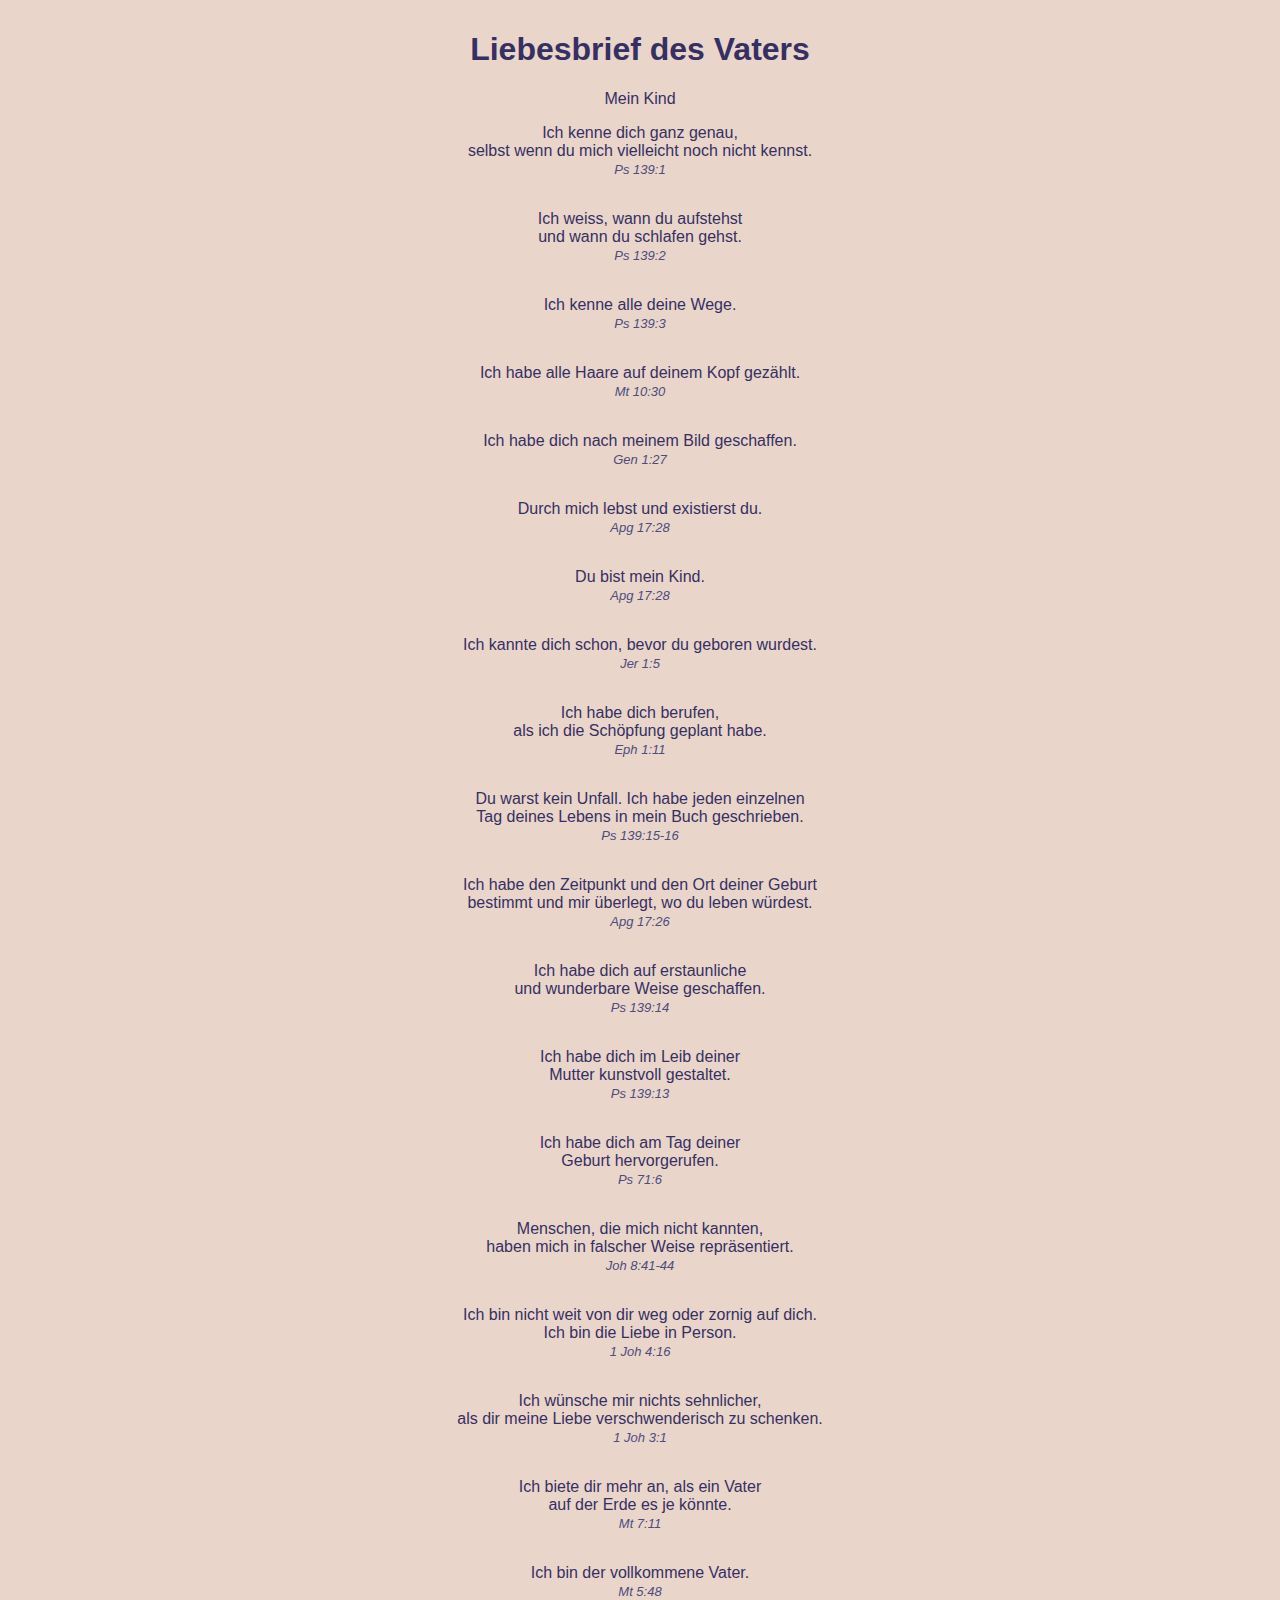
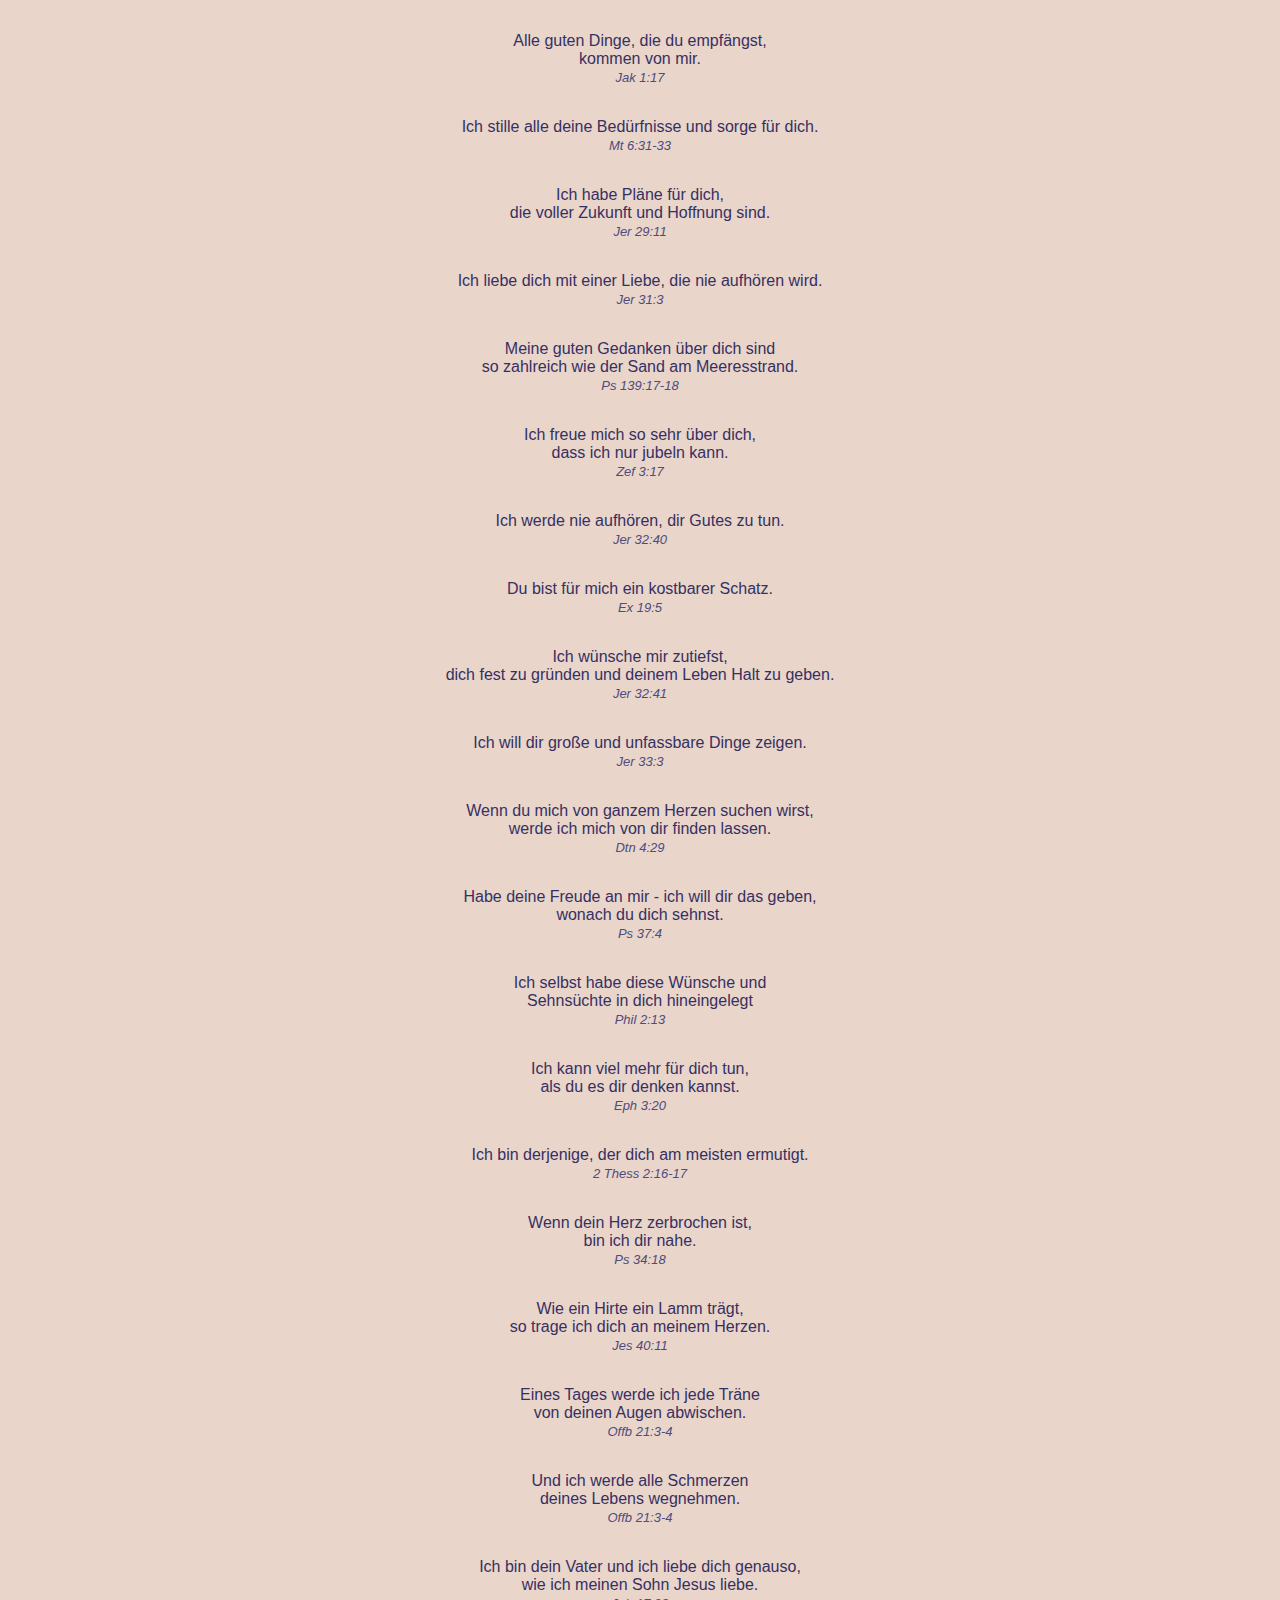
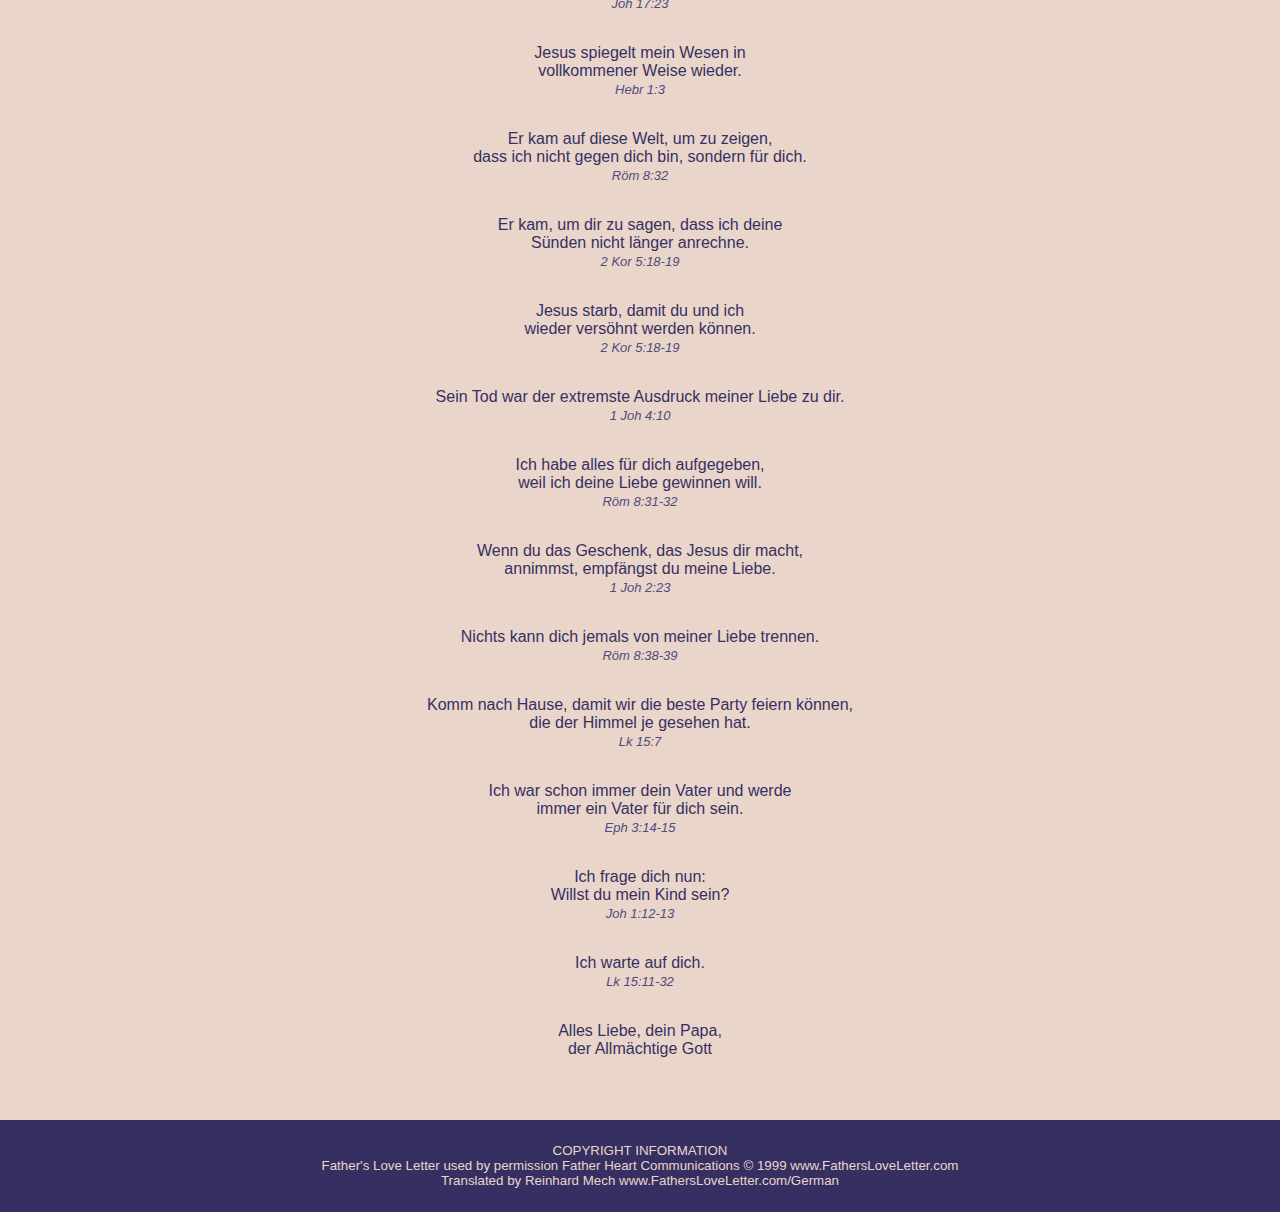
<file: index.html>
<!DOCTYPE html>
<html lang="en" dir="ltr">

<head>
  <meta charset="utf-8" name="viewport" content="width=device-width, initial-scale=1">
  <meta name="description" content="Liebesbrief des Vaters in Deutsch, incl. Biblestellen." />
  <title>Liebesbrief des Vaters</title>
  <link rel="stylesheet" href="css/styles.css">
</head>

<body>

  <div class="content">
    <h1>Liebesbrief des Vaters</h1>

    <p>Mein Kind</p>

    <p>Ich kenne dich ganz genau,<br>selbst wenn du mich vielleicht noch nicht kennst.<br>
      <a class="rtBibleRef" href="https://biblia.com/bible/lu1912/psalm/139/1?culture=de" data-reference="Ps 139,1" data-purpose="bible-reference" target="_blank" rel="noopener"><cite>Ps 139:1</cite></a>
    </p>
    <hr>
    <p>Ich weiss, wann du aufstehst<br>und wann du schlafen gehst.<br>
      <a class="rtBibleRef" href="https://biblia.com/bible/lu1912/psalm/139/2?culture=de" data-reference="Ps 139,2" data-purpose="bible-reference" target="_blank" rel="noopener"><cite>Ps 139:2</cite></a>
    </p>
    <hr>
    <p>Ich kenne alle deine Wege.<br>
      <a class="rtBibleRef" href="https://biblia.com/bible/lu1912/psalm/139/3?culture=de" data-reference="Ps 139,3" data-purpose="bible-reference" target="_blank" rel="noopener"><cite>Ps 139:3</cite></a>
    </p>
    <hr>
    <p>Ich habe alle Haare auf deinem Kopf gezählt.<br>
      <a class="rtBibleRef" href="https://biblia.com/bible/lu1912/matth%c3%a4us/10/30?culture=de" data-reference="Mt 10,30" data-purpose="bible-reference" target="_blank" rel="noopener"><cite>Mt 10:30</cite></a>
    </p>
    <hr>
    <p>Ich habe dich nach meinem Bild geschaffen.<br>
      <a class="rtBibleRef" href="https://biblia.com/bible/lu1912/genesis/1/27?culture=de" data-reference="Gen 1,27" data-purpose="bible-reference" target="_blank" rel="noopener"><cite>Gen 1:27</cite></a>
    </p>
    <hr>
    <p>Durch mich lebst und existierst du.<br>
      <a class="rtBibleRef" href="https://biblia.com/bible/lu1912/apostelgeschichte/17/28?culture=de" data-reference="Apg 17,28" data-purpose="bible-reference" target="_blank" rel="noopener"><cite>Apg 17:28</cite></a>
    </p>
    <hr>
    <p>Du bist mein Kind.<br>
      <a href="https://www.bibleserver.com/HFA/Apostelgeschichte17%2C28" onclick="return FIX.track(this);" rel="noopener" target="_blank"><cite>Apg 17:28</cite></a>
    </p>
    <hr>
    <p>Ich kannte dich schon, bevor du geboren wurdest.<br>
      <a class="rtBibleRef" href="https://biblia.com/bible/lu1912/jeremia/1/5?culture=de" data-reference="Jer 1,5" data-purpose="bible-reference" target="_blank" rel="noopener"><cite>Jer 1:5</cite></a>
    </p>
    <hr>
    <p>Ich habe dich berufen,<br>als ich die Schöpfung geplant habe.<br>
      <a class="rtBibleRef" href="https://biblia.com/bible/lu1912/epheser/1/11?culture=de" data-reference="Epheser 1,11" data-purpose="bible-reference" target="_blank" rel="noopener"><cite>Eph 1:11</cite></a>
    </p>
    <hr>
    <p>Du warst kein Unfall. Ich habe jeden einzelnen<br>Tag deines Lebens in mein Buch geschrieben.<br>
      <a class="rtBibleRef" href="https://biblia.com/bible/lu1912/psalm/139/15-16?culture=de" data-reference="Ps 139,15-16" data-purpose="bible-reference" target="_blank" rel="noopener"><cite>Ps 139:15-16</cite></a>
    </p>
    <hr>
    <p>Ich habe den Zeitpunkt und den Ort deiner Geburt<br>bestimmt und mir überlegt, wo du leben würdest.<br>
      <a class="rtBibleRef" href="https://biblia.com/bible/lu1912/apostelgeschichte/17/26?culture=de" data-reference="Apg 17,26" data-purpose="bible-reference" target="_blank" rel="noopener"><cite>Apg 17:26</cite></a>
    </p>
    <hr>
    <p>Ich habe dich auf erstaunliche<br>und wunderbare Weise geschaffen.<br>
      <a class="rtBibleRef" href="https://biblia.com/bible/lu1912/psalm/139/14?culture=de" data-reference="Ps 139,14" data-purpose="bible-reference" target="_blank" rel="noopener"><cite>Ps 139:14</cite></a>
    </p>
    <hr>
    <p>Ich habe dich im Leib deiner<br>Mutter kunstvoll gestaltet.<br>
      <a class="rtBibleRef" href="https://biblia.com/bible/lu1912/psalm/139/13?culture=de" data-reference="Ps 139,13" data-purpose="bible-reference" target="_blank" rel="noopener"><cite>Ps 139:13</cite></a>
    </p>
    <hr>
    <p>Ich habe dich am Tag deiner<br>Geburt hervorgerufen.<br>
      <a class="rtBibleRef" href="https://biblia.com/bible/lu1912/psalm/71/6?culture=de" data-reference="Ps 71,6" data-purpose="bible-reference" target="_blank" rel="noopener"><cite>Ps 71:6</cite></a>
    </p>
    <hr>
    <p>Menschen, die mich nicht kannten,<br>haben mich in falscher Weise repräsentiert.<br>
      <a class="rtBibleRef" href="https://biblia.com/bible/lu1912/Johannes/8/41-44?culture=de" data-reference="Joh 8,41-44" data-purpose="bible-reference" target="_blank" rel="noopener"><cite>Joh 8:41-44</cite></a>
    </p>
    <hr>
    <p>Ich bin nicht weit von dir weg oder zornig auf dich.<br>Ich bin die Liebe in Person.<br>
      <a class="rtBibleRef" href="https://biblia.com/bible/lu1912/1-johannes/4/16?culture=de" data-reference="1 Joh 4,16" data-purpose="bible-reference" target="_blank" rel="noopener"><cite>1 Joh 4:16</cite></a>
    </p>
    <hr>
    <p>Ich wünsche mir nichts sehnlicher,<br>als dir meine Liebe verschwenderisch zu schenken.<br>
      <a class="rtBibleRef" href="https://biblia.com/bible/lu1912/1-johannes/3/1?culture=de" data-reference="1 Joh 3,1" data-purpose="bible-reference" target="_blank" rel="noopener"><cite>1 Joh 3:1</cite></a>
    </p>
    <hr>
    <p>Ich biete dir mehr an, als ein Vater<br>auf der Erde es je könnte.<br>
      <a class="rtBibleRef" href="https://biblia.com/bible/lu1912/matth%c3%a4us/7/11?culture=de" data-reference="Mt 7,11" data-purpose="bible-reference" target="_blank" rel="noopener"><cite>Mt 7:11</cite></a>
    </p>
    <hr>
    <p>Ich bin der vollkommene Vater.<br>
      <a class="rtBibleRef" href="https://biblia.com/bible/lu1912/matth%c3%a4us/5/48?culture=de" data-reference="Mt 5,48" data-purpose="bible-reference" target="_blank" rel="noopener"><cite>Mt 5:48</cite></a>
    </p>
    <hr>
    <p>Alle guten Dinge, die du empfängst,<br>kommen von mir.<br>
      <a class="rtBibleRef" href="https://biblia.com/bible/lu1912/jakobus/1/17?culture=de" data-reference="Jak 1,17" data-purpose="bible-reference" target="_blank" rel="noopener"><cite>Jak 1:17</cite></a>
    </p>
    <hr>
    <p>Ich stille alle deine Bedürfnisse und sorge für dich.<br>
      <a class="rtBibleRef" href="https://biblia.com/bible/lu1912/matth%c3%a4us/6/31-33?culture=de" data-reference="Mt 6,31-33" data-purpose="bible-reference" target="_blank" rel="noopener"><cite>Mt 6:31-33</cite></a>
    </p>
    <hr>
    <p>Ich habe Pläne für dich,<br>die voller Zukunft und Hoffnung sind.<br>
      <a class="rtBibleRef" href="https://biblia.com/bible/lu1912/jeremia/29/11?culture=de" data-reference="Jer 29,11" data-purpose="bible-reference" target="_blank" rel="noopener"><cite>Jer 29:11</cite></a>
    </p>
    <hr>
    <p>Ich liebe dich mit einer Liebe, die nie aufhören wird.<br>
      <a class="rtBibleRef" href="https://biblia.com/bible/lu1912/jeremia/31/3?culture=de" data-reference="Jer 31,3" data-purpose="bible-reference" target="_blank" rel="noopener"><cite>Jer 31:3</cite></a>
    </p>
    <hr>
    <p>Meine guten Gedanken über dich sind<br>so zahlreich wie der Sand am Meeresstrand.<br>
      <a class="rtBibleRef" href="https://biblia.com/bible/lu1912/psalm/139/17-18?culture=de" data-reference="Ps 139,17-18" data-purpose="bible-reference" target="_blank" rel="noopener"><cite>Ps 139:17-18</cite></a>
    </p>
    <hr>
    <p>Ich freue mich so sehr über dich,<br>dass ich nur jubeln kann.<br>
      <a class="rtBibleRef" href="https://biblia.com/bible/lu1912/zefanja/3/17?culture=de" data-reference="Zef 3,17" data-purpose="bible-reference" target="_blank" rel="noopener"><cite>Zef 3:17</cite></a>
    </p>
    <hr>
    <p>Ich werde nie aufhören, dir Gutes zu tun.<br>
      <a class="rtBibleRef" href="https://biblia.com/bible/lu1912/jeremia/32/40?culture=de" data-reference="Jer 32,40" data-purpose="bible-reference" target="_blank" rel="noopener"><cite>Jer 32:40</cite></a>
    </p>
    <hr>
    <p>Du bist für mich ein kostbarer Schatz.<br>
      <a class="rtBibleRef" href="https://biblia.com/bible/lu1912/exodus/19/5?culture=de" data-reference="Ex 19,5" data-purpose="bible-reference" target="_blank" rel="noopener"><cite>Ex 19:5</cite></a>
    </p>
    <hr>
    <p>Ich wünsche mir zutiefst,<br>dich fest zu gründen und deinem Leben Halt zu geben.<br>
      <a class="rtBibleRef" href="https://biblia.com/bible/lu1912/jeremia/32/41?culture=de" data-reference="Jer 32,41" data-purpose="bible-reference" target="_blank" rel="noopener"><cite>Jer 32:41</cite></a>
    </p>
    <hr>
    <p>Ich will dir große und unfassbare Dinge zeigen.<br>
      <a class="rtBibleRef" href="https://biblia.com/bible/lu1912/jeremia/33/3?culture=de" data-reference="Jer 33,3" data-purpose="bible-reference" target="_blank" rel="noopener"><cite>Jer 33:3</cite></a>
    </p>
    <hr>
    <p>Wenn du mich von ganzem Herzen suchen wirst,<br>werde ich mich von dir finden lassen.<br>
      <a class="rtBibleRef" href="https://biblia.com/bible/lu1912/deuteronomium/4/29?culture=de" data-reference="Dtn 4,29" data-purpose="bible-reference" target="_blank" rel="noopener"><cite>Dtn 4:29</cite></a>
    </p>
    <hr>
    <p>Habe deine Freude an mir - ich will dir das geben,<br>wonach du dich sehnst.<br>
      <a class="rtBibleRef" href="https://biblia.com/bible/lu1912/psalm/37/4?culture=de" data-reference="Ps 37,4" data-purpose="bible-reference" target="_blank" rel="noopener"><cite>Ps 37:4</cite></a>
    </p>
    <hr>
    <p>Ich selbst habe diese Wünsche und<br>Sehnsüchte in dich hineingelegt<br>
      <a class="rtBibleRef" href="https://biblia.com/bible/lu1912/philipper/2/13?culture=de" data-reference="Phil 2,13" data-purpose="bible-reference" target="_blank" rel="noopener"><cite>Phil 2:13</cite></a>
    </p>
    <hr>
    <p>Ich kann viel mehr für dich tun,<br>als du es dir denken kannst.<br>
      <a class="rtBibleRef" href="https://biblia.com/bible/lu1912/epheser/3/20?culture=de" data-reference="Eph 3,20" data-purpose="bible-reference" target="_blank" rel="noopener"><cite>Eph 3:20</cite></a>
    </p>
    <hr>
    <p>Ich bin derjenige, der dich am meisten ermutigt.<br>
      <a class="rtBibleRef" href="https://biblia.com/bible/lu1912/2-thessalonicher/2/16-17?culture=de" data-reference="2 Thess 2,16-17" data-purpose="bible-reference" target="_blank" rel="noopener"><cite>2 Thess 2:16-17</cite></a>
    </p>
    <hr>
    <p>Wenn dein Herz zerbrochen ist,<br>bin ich dir nahe.<br>
      <a class="rtBibleRef" href="https://biblia.com/bible/lu1912/psalm/34/18?culture=de" data-reference="Ps 34,18" data-purpose="bible-reference" target="_blank" rel="noopener"><cite>Ps 34:18</cite></a>
    </p>
    <hr>
    <p>Wie ein Hirte ein Lamm trägt,<br>so trage ich dich an meinem Herzen.<br>
      <a class="rtBibleRef" href="https://biblia.com/bible/lu1912/jesaja/40/11?culture=de" data-reference="Jes 40,11" data-purpose="bible-reference" target="_blank" rel="noopener"><cite>Jes 40:11</cite></a>
    </p>
    <hr>
    <p>Eines Tages werde ich jede Träne<br>von deinen Augen abwischen.<br>
      <a class="rtBibleRef" href="https://biblia.com/bible/lu1912/offenbarung/21/3-4?culture=de" data-reference="Offb 21,3-4" data-purpose="bible-reference" target="_blank" rel="noopener"><cite>Offb 21:3-4</cite></a>
    </p>
    <hr>
    <p>Und ich werde alle Schmerzen<br>deines Lebens wegnehmen.<br>
      <a class="rtBibleRef" href="https://biblia.com/bible/lu1912/offenbarung/21/3-4?culture=de" data-reference="Offb 21,3-4" data-purpose="bible-reference" target="_blank" rel="noopener"><cite>Offb 21:3-4</cite></a>
    </p>
    <hr>
    <p>Ich bin dein Vater und ich liebe dich genauso,<br>wie ich meinen Sohn Jesus liebe.<br>
      <a class="rtBibleRef" href="https://biblia.com/bible/lu1912/Johannes/17/23?culture=de" data-reference="Joh 17,23" data-purpose="bible-reference" target="_blank" rel="noopener"><cite>Joh 17:23</cite></a>
    </p>
    <hr>
    <p>Jesus spiegelt mein Wesen in<br>vollkommener Weise wieder.<br>
      <a class="rtBibleRef" href="https://biblia.com/bible/lu1912/hebr%c3%a4er/1/3?culture=de" data-reference="Hebr 1,3" data-purpose="bible-reference" target="_blank" rel="noopener"><cite>Hebr 1:3</cite></a>
    </p>
    <hr>
    <p>Er kam auf diese Welt, um zu zeigen,<br>dass ich nicht gegen dich bin, sondern für dich.<br>
      <a class="rtBibleRef" href="https://biblia.com/bible/lu1912/r%c3%b6mer/8/32?culture=de" data-reference="Röm 8,32" data-purpose="bible-reference" target="_blank" rel="noopener"><cite>Röm 8:32</cite></a>
    </p>
    <hr>
    <p>Er kam, um dir zu sagen, dass ich deine<br>Sünden nicht länger anrechne.<br>
      <a class="rtBibleRef" href="https://biblia.com/bible/lu1912/2-korinther/5/18-19?culture=de" data-reference="2 Kor 5,18-19" data-purpose="bible-reference" target="_blank" rel="noopener"><cite>2 Kor 5:18-19</cite></a>
    </p>
    <hr>
    <p>Jesus starb, damit du und ich<br>wieder versöhnt werden können.<br>
      <a class="rtBibleRef" href="https://biblia.com/bible/lu1912/2-korinther/5/18-19?culture=de" data-reference="2 Kor 5,18-19" data-purpose="bible-reference" target="_blank" rel="noopener"><cite>2 Kor 5:18-19</cite></a>
    </p>
    <hr>
    <p>Sein Tod war der extremste Ausdruck meiner Liebe zu dir.<br>
      <a class="rtBibleRef" href="https://biblia.com/bible/lu1912/1-johannes/4/10?culture=de" data-reference="1 Joh 4,10" data-purpose="bible-reference" target="_blank" rel="noopener"><cite>1 Joh 4:10</cite></a>
    </p>
    <hr>
    <p>Ich habe alles für dich aufgegeben,<br>weil ich deine Liebe gewinnen will.<br>
      <a class="rtBibleRef" href="https://biblia.com/bible/lu1912/r%c3%b6mer/8/31-32?culture=de" data-reference="Röm 8,31-32" data-purpose="bible-reference" target="_blank" rel="noopener"><cite>Röm 8:31-32</cite></a>
    </p>
    <hr>
    <p>Wenn du das Geschenk, das Jesus dir macht,<br>annimmst, empfängst du meine Liebe.<br>
      <a class="rtBibleRef" href="https://biblia.com/bible/lu1912/1-johannes/2/23?culture=de" data-reference="1 Joh 2,23" data-purpose="bible-reference" target="_blank" rel="noopener"><cite>1 Joh 2:23</cite></a>
    </p>
    <hr>
    <p>Nichts kann dich jemals von meiner Liebe trennen.<br>
      <a class="rtBibleRef" href="https://biblia.com/bible/lu1912/r%c3%b6mer/8/38-39?culture=de" data-reference="Röm 8,38-39" data-purpose="bible-reference" target="_blank" rel="noopener"><cite>Röm 8:38-39</cite></a>
    </p>
    <hr>
    <p>Komm nach Hause, damit wir die beste Party feiern können,<br>die der Himmel je gesehen hat.<br>
      <a class="rtBibleRef" href="https://biblia.com/bible/lu1912/lukas/15/7?culture=de" data-reference="Lk 15,7" data-purpose="bible-reference" target="_blank" rel="noopener"><cite>Lk 15:7</cite></a>
    </p>
    <hr>
    <p>Ich war schon immer dein Vater und werde<br>immer ein Vater für dich sein.<br>
      <a class="rtBibleRef" href="https://biblia.com/bible/lu1912/epheser/3/14-15?culture=de" data-reference="Eph 3,14-15" data-purpose="bible-reference" target="_blank" rel="noopener"><cite>Eph 3:14-15</cite></a>
    </p>
    <hr>
    <p>Ich frage dich nun:<br>Willst du mein Kind sein?<br>
      <a class="rtBibleRef" href="https://biblia.com/bible/lu1912/Johannes/1/12-13?culture=de" data-reference="Joh 1,12-13" data-purpose="bible-reference" target="_blank" rel="noopener"><cite>Joh 1:12-13</cite></a>
    </p>
    <hr>
    <p>Ich warte auf dich.<br>
      <a class="rtBibleRef" href="https://biblia.com/bible/lu1912/lukas/15/11-32?culture=de" data-reference="Lk 15,11-32" data-purpose="bible-reference" target="_blank" rel="noopener"><cite>Lk 15:11-32</cite></a>
    </p>
    <hr>
    <p>Alles Liebe, dein Papa,<br>der Allmächtige Gott</p>
    <br>
    <br>
  </div>


  <footer>
    <p>COPYRIGHT INFORMATION<br>
      Father's Love Letter used by permission Father Heart Communications © 1999 www.FathersLoveLetter.com<br>
      Translated by Reinhard Mech www.FathersLoveLetter.com/German </p>
  </footer>

  <!-- start: reftagger -->

  <script>
    var refTagger = {
      settings: {
        bibleVersion: "lu1912",
        socialSharing: ["faithlife", "twitter", "facebook"],
        customStyle: {
          heading: {
            backgroundColor: "#E9D5CA",
            color: "#363062"
          },
          body: {
            color: "#363062"
          }
        }
      }
    };
    (function(d, t) {
      var n = d.querySelector("[nonce]");
      refTagger.settings.nonce = n && (n.nonce || n.getAttribute("nonce"));
      var g = d.createElement(t),
        s = d.getElementsByTagName(t)[0];
      g.src = "https://api.reftagger.com/v2/RefTagger.de.js";
      g.nonce = refTagger.settings.nonce;
      s.parentNode.insertBefore(g, s);
    }(document, "script"));
  </script>

  <!-- end: reftagger -->

</body>

</html>
</file>
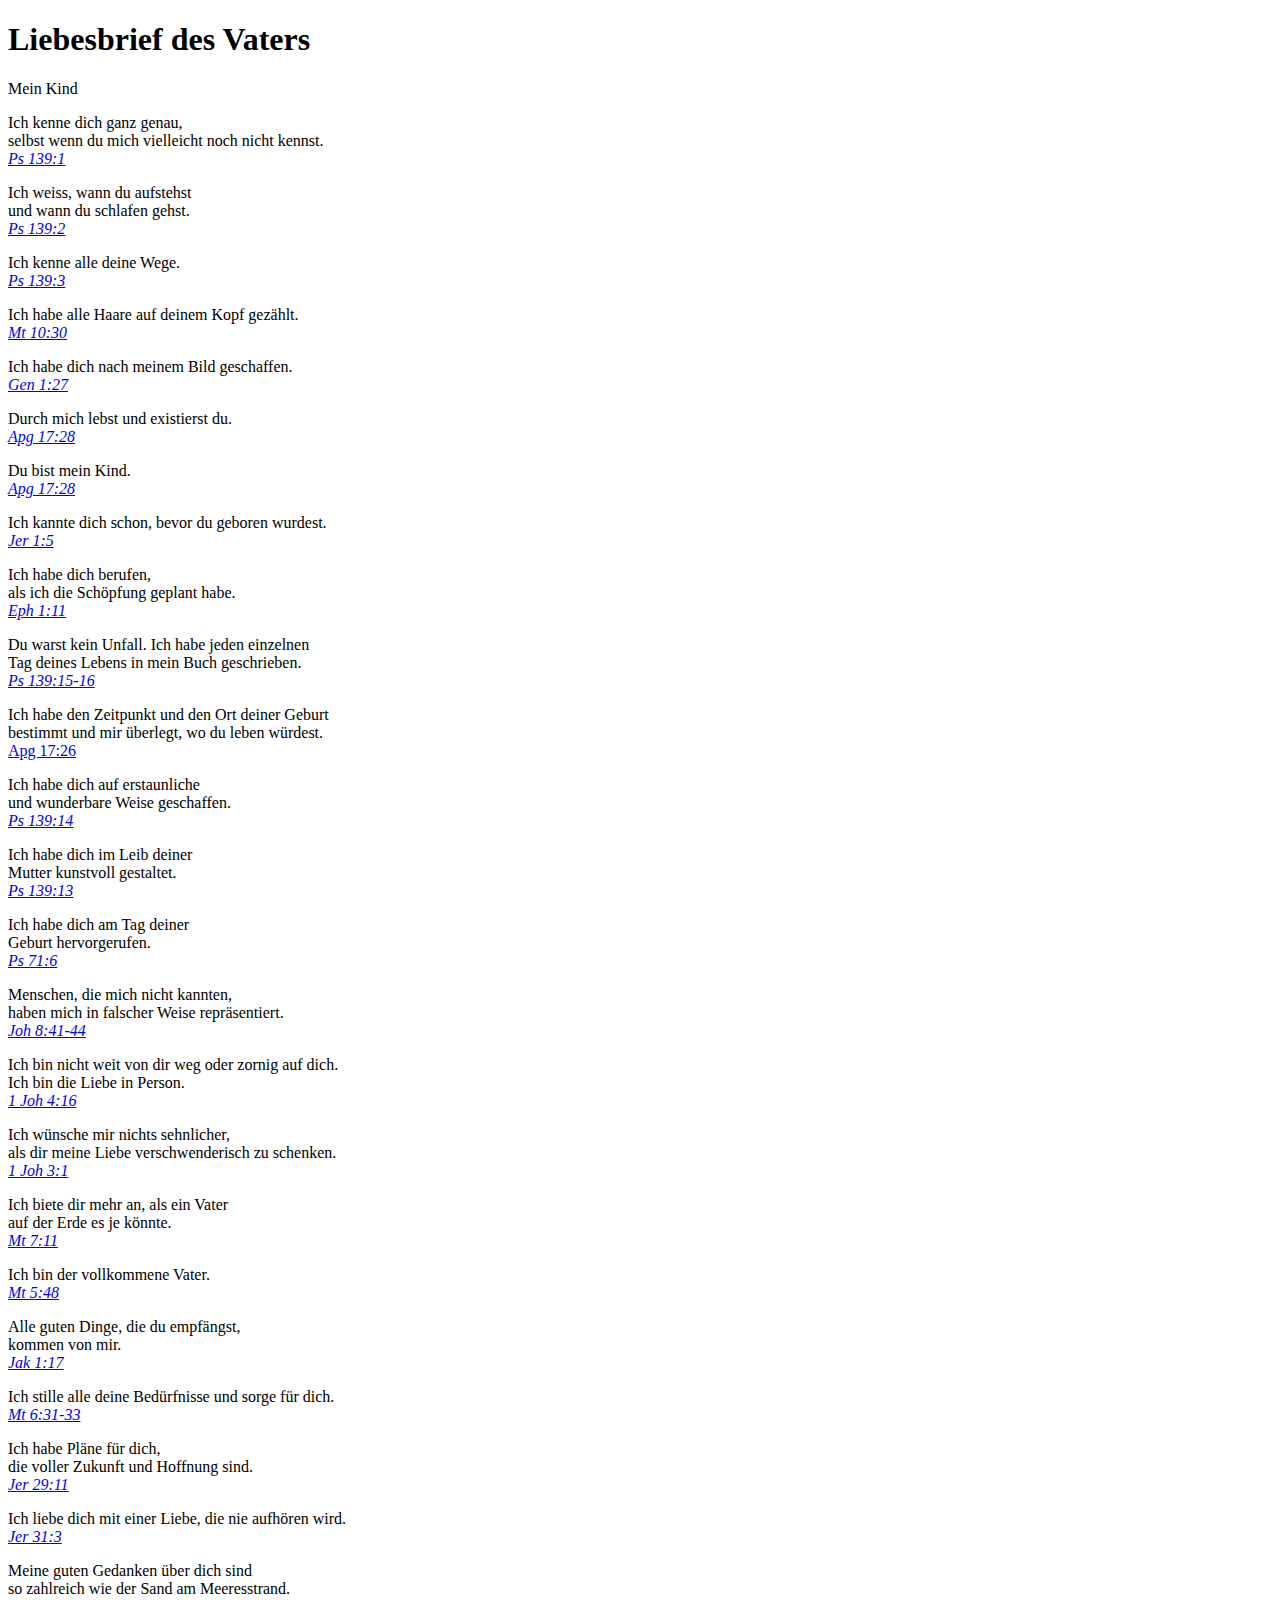
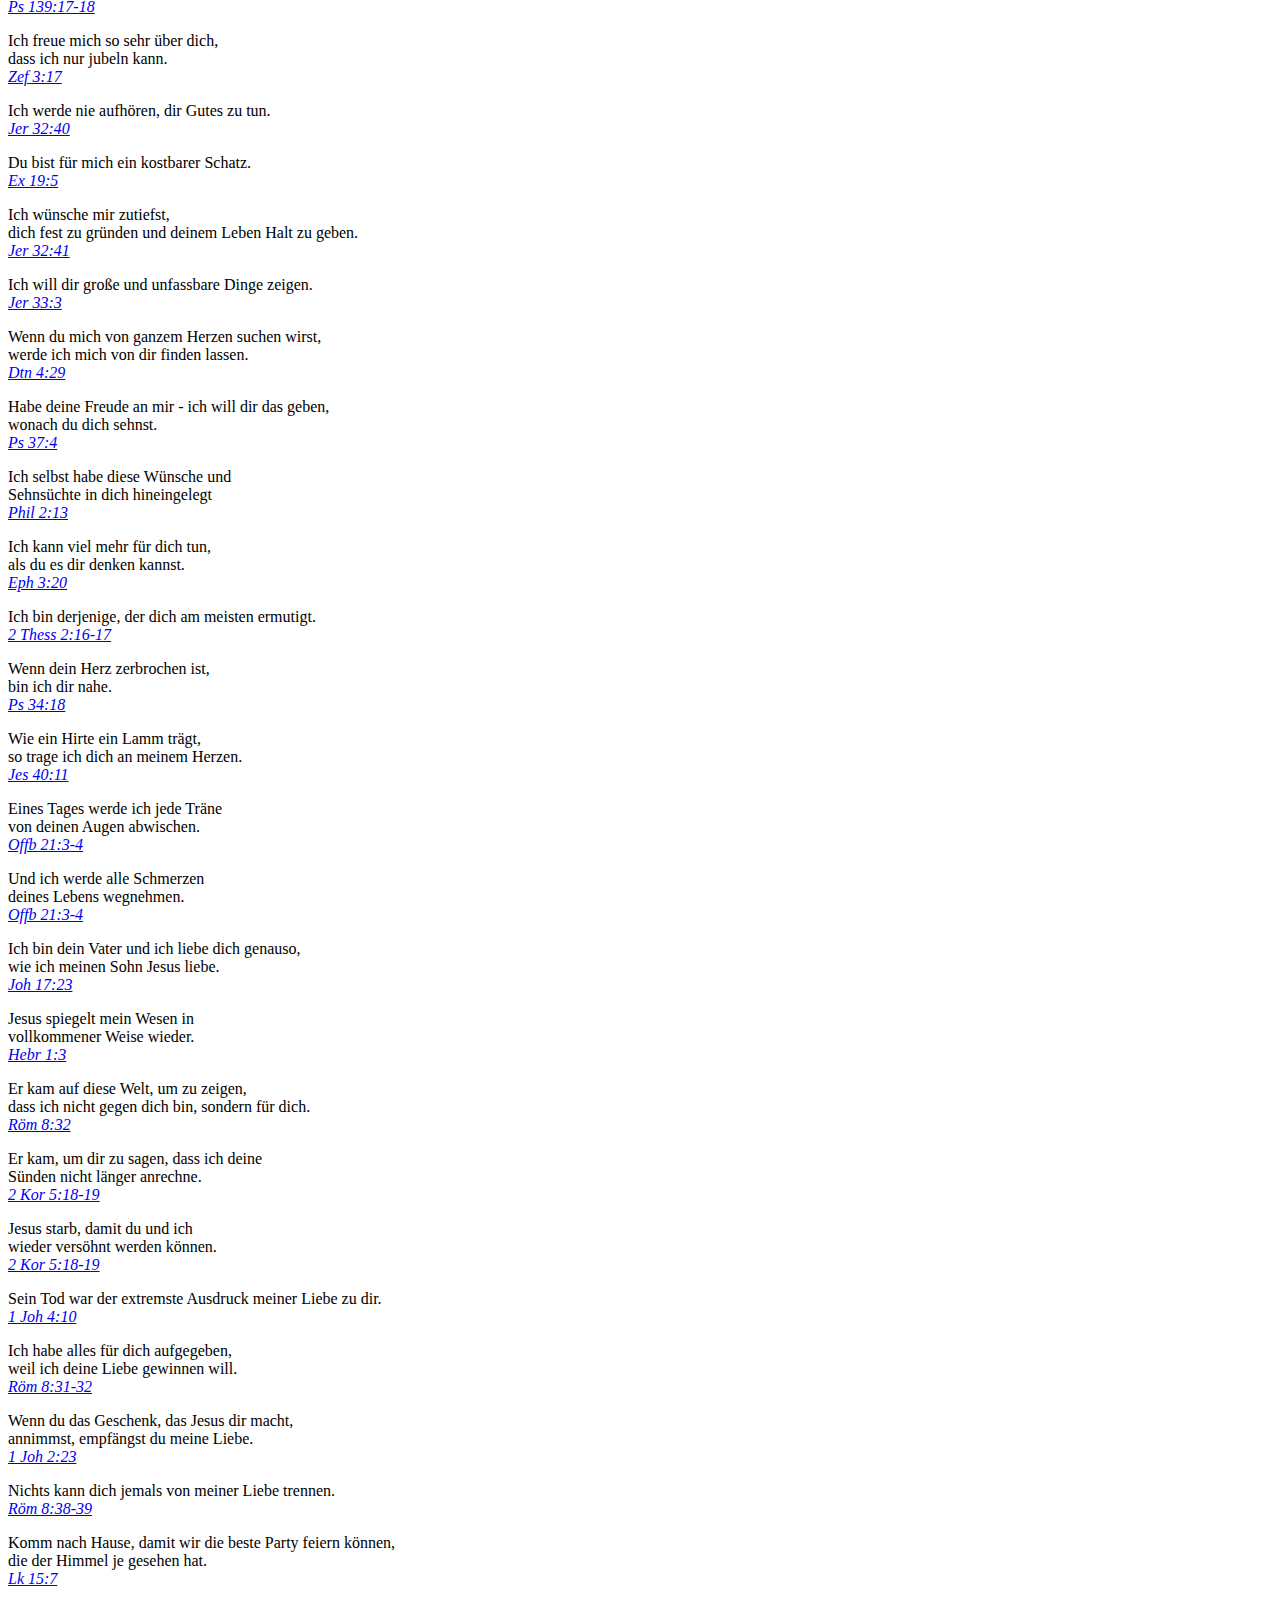
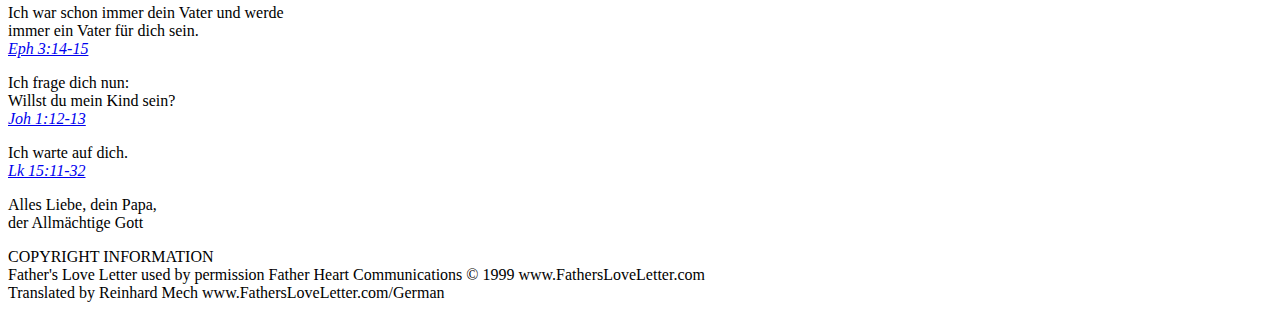
<file: plainLiebesbriefDesVaters.html>
<!DOCTYPE html>
<html lang="en" dir="ltr">

<head>
  <meta charset="utf-8">
  <title>Liebesbrief des Vaters</title>
</head>

<body>
  <h1>Liebesbrief des Vaters</h1>

  <p>Mein Kind</p>

  <p>Ich kenne dich ganz genau,<br>selbst wenn du mich vielleicht noch nicht kennst.<br>
    <a class="rtBibleRef" href="https://biblia.com/bible/lu1912/psalm/139/1?culture=de" data-reference="Ps 139,1" data-purpose="bible-reference" target="_blank" rel="noopener"><cite>Ps 139:1</cite></a>
  </p>

  <p>Ich weiss, wann du aufstehst<br>und wann du schlafen gehst.<br>
    <a class="rtBibleRef" href="https://biblia.com/bible/lu1912/psalm/139/2?culture=de" data-reference="Ps 139,2" data-purpose="bible-reference" target="_blank" rel="noopener"><cite>Ps 139:2</cite></a>
  </p>

  <p>Ich kenne alle deine Wege.<br>
    <a class="rtBibleRef" href="https://biblia.com/bible/lu1912/psalm/139/3?culture=de" data-reference="Ps 139,3" data-purpose="bible-reference" target="_blank" rel="noopener"><cite>Ps 139:3</cite></a>
  </p>

  <p>Ich habe alle Haare auf deinem Kopf gezählt.<br>
    <a class="rtBibleRef" href="https://biblia.com/bible/lu1912/matth%c3%a4us/10/30?culture=de" data-reference="Mt 10,30" data-purpose="bible-reference" target="_blank" rel="noopener"><cite>Mt 10:30</cite></a>
  </p>

  <p>Ich habe dich nach meinem Bild geschaffen.<br>
    <a class="rtBibleRef" href="https://biblia.com/bible/lu1912/genesis/1/27?culture=de" data-reference="Gen 1,27" data-purpose="bible-reference" target="_blank" rel="noopener"><cite>Gen 1:27</cite></a>
  </p>

  <p>Durch mich lebst und existierst du.<br>
    <a class="rtBibleRef" href="https://biblia.com/bible/lu1912/apostelgeschichte/17/28?culture=de" data-reference="Apg 17,28" data-purpose="bible-reference" target="_blank" rel="noopener"><cite>Apg 17:28</cite></a>
  </p>

  <p>Du bist mein Kind.<br>
    <a href="https://www.bibleserver.com/HFA/Apostelgeschichte17%2C28" onclick="return FIX.track(this);" rel="noopener" target="_blank"><cite>Apg 17:28</cite></a>
  </p>

  <p>Ich kannte dich schon, bevor du geboren wurdest.<br>
    <a class="rtBibleRef" href="https://biblia.com/bible/lu1912/jeremia/1/5?culture=de" data-reference="Jer 1,5" data-purpose="bible-reference" target="_blank" rel="noopener"><cite>Jer 1:5</cite></a>
  </p>

  <p>Ich habe dich berufen,<br>als ich die Schöpfung geplant habe.<br>
    <a class="rtBibleRef" href="https://biblia.com/bible/lu1912/epheser/1/11?culture=de" data-reference="Epheser 1,11" data-purpose="bible-reference" target="_blank" rel="noopener"><cite>Eph 1:11</cite></a>
  </p>

  <p>Du warst kein Unfall. Ich habe jeden einzelnen<br>Tag deines Lebens in mein Buch geschrieben.<br>
    <a class="rtBibleRef" href="https://biblia.com/bible/lu1912/psalm/139/15-16?culture=de" data-reference="Ps 139,15-16" data-purpose="bible-reference" target="_blank" rel="noopener"><cite>Ps 139:15-16</cite></a>
  </p>

  <p>Ich habe den Zeitpunkt und den Ort deiner Geburt<br>bestimmt und mir überlegt, wo du leben würdest.<br>
    <a class="rtBibleRef" href="https://biblia.com/bible/lu1912/apostelgeschichte/17/26?culture=de" data-reference="Apg 17,26" data-purpose="bible-reference" target="_blank" rel="noopener">Apg 17:26</a>
  </p>

  <p>Ich habe dich auf erstaunliche<br>und wunderbare Weise geschaffen.<br>
    <a class="rtBibleRef" href="https://biblia.com/bible/lu1912/psalm/139/14?culture=de" data-reference="Ps 139,14" data-purpose="bible-reference" target="_blank" rel="noopener"><cite>Ps 139:14</cite></a>
  </p>

  <p>Ich habe dich im Leib deiner<br>Mutter kunstvoll gestaltet.<br>
    <a class="rtBibleRef" href="https://biblia.com/bible/lu1912/psalm/139/13?culture=de" data-reference="Ps 139,13" data-purpose="bible-reference" target="_blank" rel="noopener"><cite>Ps 139:13</cite></a>
  </p>

  <p>Ich habe dich am Tag deiner<br>Geburt hervorgerufen.<br>
    <a class="rtBibleRef" href="https://biblia.com/bible/lu1912/psalm/71/6?culture=de" data-reference="Ps 71,6" data-purpose="bible-reference" target="_blank" rel="noopener"><cite>Ps 71:6</cite></a>
  </p>

  <p>Menschen, die mich nicht kannten,<br>haben mich in falscher Weise repräsentiert.<br>
    <a class="rtBibleRef" href="https://biblia.com/bible/lu1912/Johannes/8/41-44?culture=de" data-reference="Joh 8,41-44" data-purpose="bible-reference" target="_blank" rel="noopener"><cite>Joh 8:41-44</cite></a>
  </p>

  <p>Ich bin nicht weit von dir weg oder zornig auf dich.<br>Ich bin die Liebe in Person.<br>
    <a class="rtBibleRef" href="https://biblia.com/bible/lu1912/1-johannes/4/16?culture=de" data-reference="1 Joh 4,16" data-purpose="bible-reference" target="_blank" rel="noopener"><cite>1 Joh 4:16</cite></a>
  </p>

  <p>Ich wünsche mir nichts sehnlicher,<br>als dir meine Liebe verschwenderisch zu schenken.<br>
    <a class="rtBibleRef" href="https://biblia.com/bible/lu1912/1-johannes/3/1?culture=de" data-reference="1 Joh 3,1" data-purpose="bible-reference" target="_blank" rel="noopener"><cite>1 Joh 3:1</cite></a>
  </p>

  <p>Ich biete dir mehr an, als ein Vater<br>auf der Erde es je könnte.<br>
    <a class="rtBibleRef" href="https://biblia.com/bible/lu1912/matth%c3%a4us/7/11?culture=de" data-reference="Mt 7,11" data-purpose="bible-reference" target="_blank" rel="noopener"><cite>Mt 7:11</cite></a>
  </p>

  <p>Ich bin der vollkommene Vater.<br>
    <a class="rtBibleRef" href="https://biblia.com/bible/lu1912/matth%c3%a4us/5/48?culture=de" data-reference="Mt 5,48" data-purpose="bible-reference" target="_blank" rel="noopener"><cite>Mt 5:48</cite></a>
  </p>

  <p>Alle guten Dinge, die du empfängst,<br>kommen von mir.<br>
    <a class="rtBibleRef" href="https://biblia.com/bible/lu1912/jakobus/1/17?culture=de" data-reference="Jak 1,17" data-purpose="bible-reference" target="_blank" rel="noopener"><cite>Jak 1:17</cite></a>
  </p>

  <p>Ich stille alle deine Bedürfnisse und sorge für dich.<br>
    <a class="rtBibleRef" href="https://biblia.com/bible/lu1912/matth%c3%a4us/6/31-33?culture=de" data-reference="Mt 6,31-33" data-purpose="bible-reference" target="_blank" rel="noopener"><cite>Mt 6:31-33</cite></a>
  </p>


  <p>Ich habe Pläne für dich,<br>die voller Zukunft und Hoffnung sind.<br>
    <a class="rtBibleRef" href="https://biblia.com/bible/lu1912/jeremia/29/11?culture=de" data-reference="Jer 29,11" data-purpose="bible-reference" target="_blank" rel="noopener"><cite>Jer 29:11</cite></a>
  </p>


  <p>Ich liebe dich mit einer Liebe, die nie aufhören wird.<br>
    <a class="rtBibleRef" href="https://biblia.com/bible/lu1912/jeremia/31/3?culture=de" data-reference="Jer 31,3" data-purpose="bible-reference" target="_blank" rel="noopener"><cite>Jer 31:3</cite></a>
  </p>

  <p>Meine guten Gedanken über dich sind<br>so zahlreich wie der Sand am Meeresstrand.<br>
    <a class="rtBibleRef" href="https://biblia.com/bible/lu1912/psalm/139/17-18?culture=de" data-reference="Ps 139,17-18" data-purpose="bible-reference" target="_blank" rel="noopener"><cite>Ps 139:17-18</cite></a>
  </p>

  <p>Ich freue mich so sehr über dich,<br>dass ich nur jubeln kann.<br>
    <a class="rtBibleRef" href="https://biblia.com/bible/lu1912/zefanja/3/17?culture=de" data-reference="Zef 3,17" data-purpose="bible-reference" target="_blank" rel="noopener"><cite>Zef 3:17</cite></a>
  </p>

  <p>Ich werde nie aufhören, dir Gutes zu tun.<br>
    <a class="rtBibleRef" href="https://biblia.com/bible/lu1912/jeremia/32/40?culture=de" data-reference="Jer 32,40" data-purpose="bible-reference" target="_blank" rel="noopener"><cite>Jer 32:40</cite></a>
  </p>

  <p>Du bist für mich ein kostbarer Schatz.<br>
    <a class="rtBibleRef" href="https://biblia.com/bible/lu1912/exodus/19/5?culture=de" data-reference="Ex 19,5" data-purpose="bible-reference" target="_blank" rel="noopener"><cite>Ex 19:5</cite></a>
  </p>

  <p>Ich wünsche mir zutiefst,<br>dich fest zu gründen und deinem Leben Halt zu geben.<br>
    <a class="rtBibleRef" href="https://biblia.com/bible/lu1912/jeremia/32/41?culture=de" data-reference="Jer 32,41" data-purpose="bible-reference" target="_blank" rel="noopener"><cite>Jer 32:41</cite></a>
  </p>

  <p>Ich will dir große und unfassbare Dinge zeigen.<br>
    <a class="rtBibleRef" href="https://biblia.com/bible/lu1912/jeremia/33/3?culture=de" data-reference="Jer 33,3" data-purpose="bible-reference" target="_blank" rel="noopener"><cite>Jer 33:3</cite></a>
  </p>

  <p>Wenn du mich von ganzem Herzen suchen wirst,<br>werde ich mich von dir finden lassen.<br>
    <a class="rtBibleRef" href="https://biblia.com/bible/lu1912/deuteronomium/4/29?culture=de" data-reference="Dtn 4,29" data-purpose="bible-reference" target="_blank" rel="noopener"><cite>Dtn 4:29</cite></a>
  </p>

  <p>Habe deine Freude an mir - ich will dir das geben,<br>wonach du dich sehnst.<br>
    <a class="rtBibleRef" href="https://biblia.com/bible/lu1912/psalm/37/4?culture=de" data-reference="Ps 37,4" data-purpose="bible-reference" target="_blank" rel="noopener"><cite>Ps 37:4</cite></a>
  </p>


  <p>Ich selbst habe diese Wünsche und<br>Sehnsüchte in dich hineingelegt<br>
    <a class="rtBibleRef" href="https://biblia.com/bible/lu1912/philipper/2/13?culture=de" data-reference="Phil 2,13" data-purpose="bible-reference" target="_blank" rel="noopener"><cite>Phil 2:13</cite></a>
  </p>

  <p>Ich kann viel mehr für dich tun,<br>als du es dir denken kannst.<br>
    <a class="rtBibleRef" href="https://biblia.com/bible/lu1912/epheser/3/20?culture=de" data-reference="Eph 3,20" data-purpose="bible-reference" target="_blank" rel="noopener"><cite>Eph 3:20</cite></a>
  </p>

  <p>Ich bin derjenige, der dich am meisten ermutigt.<br>
    <a class="rtBibleRef" href="https://biblia.com/bible/lu1912/2-thessalonicher/2/16-17?culture=de" data-reference="2 Thess 2,16-17" data-purpose="bible-reference" target="_blank" rel="noopener"><cite>2 Thess 2:16-17</cite></a>
  </p>

  <p>Wenn dein Herz zerbrochen ist,<br>bin ich dir nahe.<br>
    <a class="rtBibleRef" href="https://biblia.com/bible/lu1912/psalm/34/18?culture=de" data-reference="Ps 34,18" data-purpose="bible-reference" target="_blank" rel="noopener"><cite>Ps 34:18</cite></a>
  </p>

  <p>Wie ein Hirte ein Lamm trägt,<br>so trage ich dich an meinem Herzen.<br>
    <a class="rtBibleRef" href="https://biblia.com/bible/lu1912/jesaja/40/11?culture=de" data-reference="Jes 40,11" data-purpose="bible-reference" target="_blank" rel="noopener"><cite>Jes 40:11</cite></a>
  </p>

  <p>Eines Tages werde ich jede Träne<br>von deinen Augen abwischen.<br>
    <a class="rtBibleRef" href="https://biblia.com/bible/lu1912/offenbarung/21/3-4?culture=de" data-reference="Offb 21,3-4" data-purpose="bible-reference" target="_blank" rel="noopener"><cite>Offb 21:3-4</cite></a>
  </p>

  <p>Und ich werde alle Schmerzen<br>deines Lebens wegnehmen.<br>
    <a class="rtBibleRef" href="https://biblia.com/bible/lu1912/offenbarung/21/3-4?culture=de" data-reference="Offb 21,3-4" data-purpose="bible-reference" target="_blank" rel="noopener"><cite>Offb 21:3-4</cite></a>
  </p>

  <p>Ich bin dein Vater und ich liebe dich genauso,<br>wie ich meinen Sohn Jesus liebe.<br>
    <a class="rtBibleRef" href="https://biblia.com/bible/lu1912/Johannes/17/23?culture=de" data-reference="Joh 17,23" data-purpose="bible-reference" target="_blank" rel="noopener"><cite>Joh 17:23</cite></a>
  </p>

  <p>Jesus spiegelt mein Wesen in<br>vollkommener Weise wieder.<br>
    <a class="rtBibleRef" href="https://biblia.com/bible/lu1912/hebr%c3%a4er/1/3?culture=de" data-reference="Hebr 1,3" data-purpose="bible-reference" target="_blank" rel="noopener"><cite>Hebr 1:3</cite></a>
  </p>

  <p>Er kam auf diese Welt, um zu zeigen,<br>dass ich nicht gegen dich bin, sondern für dich.<br>
    <a class="rtBibleRef" href="https://biblia.com/bible/lu1912/r%c3%b6mer/8/32?culture=de" data-reference="Röm 8,32" data-purpose="bible-reference" target="_blank" rel="noopener"><cite>Röm 8:32</cite></a>
  </p>

  <p>Er kam, um dir zu sagen, dass ich deine<br>Sünden nicht länger anrechne.<br>
    <a class="rtBibleRef" href="https://biblia.com/bible/lu1912/2-korinther/5/18-19?culture=de" data-reference="2 Kor 5,18-19" data-purpose="bible-reference" target="_blank" rel="noopener"><cite>2 Kor 5:18-19</cite></a>
  </p>

  <p>Jesus starb, damit du und ich<br>wieder versöhnt werden können.<br>
    <a class="rtBibleRef" href="https://biblia.com/bible/lu1912/2-korinther/5/18-19?culture=de" data-reference="2 Kor 5,18-19" data-purpose="bible-reference" target="_blank" rel="noopener"><cite>2 Kor 5:18-19</cite></a>
  </p>

  <p>Sein Tod war der extremste Ausdruck meiner Liebe zu dir.<br>
    <a class="rtBibleRef" href="https://biblia.com/bible/lu1912/1-johannes/4/10?culture=de" data-reference="1 Joh 4,10" data-purpose="bible-reference" target="_blank" rel="noopener"><cite>1 Joh 4:10</cite></a>
  </p>

  <p>Ich habe alles für dich aufgegeben,<br>weil ich deine Liebe gewinnen will.<br>
    <a class="rtBibleRef" href="https://biblia.com/bible/lu1912/r%c3%b6mer/8/31-32?culture=de" data-reference="Röm 8,31-32" data-purpose="bible-reference" target="_blank" rel="noopener"><cite>Röm 8:31-32</cite></a>
  </p>

  <p>Wenn du das Geschenk, das Jesus dir macht,<br>annimmst, empfängst du meine Liebe.<br>
    <a class="rtBibleRef" href="https://biblia.com/bible/lu1912/1-johannes/2/23?culture=de" data-reference="1 Joh 2,23" data-purpose="bible-reference" target="_blank" rel="noopener"><cite>1 Joh 2:23</cite></a>
  </p>

  <p>Nichts kann dich jemals von meiner Liebe trennen.<br>
    <a class="rtBibleRef" href="https://biblia.com/bible/lu1912/r%c3%b6mer/8/38-39?culture=de" data-reference="Röm 8,38-39" data-purpose="bible-reference" target="_blank" rel="noopener"><cite>Röm 8:38-39</cite></a>
  </p>

  <p>Komm nach Hause, damit wir die beste Party feiern können,<br>die der Himmel je gesehen hat.<br>
    <a class="rtBibleRef" href="https://biblia.com/bible/lu1912/lukas/15/7?culture=de" data-reference="Lk 15,7" data-purpose="bible-reference" target="_blank" rel="noopener"><cite>Lk 15:7</cite></a>
  </p>

  <p>Ich war schon immer dein Vater und werde<br>immer ein Vater für dich sein.<br>
    <a class="rtBibleRef" href="https://biblia.com/bible/lu1912/epheser/3/14-15?culture=de" data-reference="Eph 3,14-15" data-purpose="bible-reference" target="_blank" rel="noopener"><cite>Eph 3:14-15</cite></a>
  </p>

  <p>Ich frage dich nun:<br>Willst du mein Kind sein?<br>
    <a class="rtBibleRef" href="https://biblia.com/bible/lu1912/Johannes/1/12-13?culture=de" data-reference="Joh 1,12-13" data-purpose="bible-reference" target="_blank" rel="noopener"><cite>Joh 1:12-13</cite></a>
  </p>

  <p>Ich warte auf dich.<br>
    <a class="rtBibleRef" href="https://biblia.com/bible/lu1912/lukas/15/11-32?culture=de" data-reference="Lk 15,11-32" data-purpose="bible-reference" target="_blank" rel="noopener"><cite>Lk 15:11-32</cite></a>
  </p>

  <p>Alles Liebe, dein Papa,<br>der Allmächtige Gott</p>

  <div class="">
    <p>COPYRIGHT INFORMATION<br>
      Father's Love Letter used by permission Father Heart Communications © 1999 www.FathersLoveLetter.com<br>
      Translated by Reinhard Mech www.FathersLoveLetter.com/German </p>
  </div>

  <!-- start: reftagger -->

  <script>
    var refTagger = {
      settings: {
        bibleVersion: "lu1912",
        socialSharing: ["faithlife", "twitter", "facebook"]
      }
    };
    (function(d, t) {
      var n = d.querySelector("[nonce]");
      refTagger.settings.nonce = n && (n.nonce || n.getAttribute("nonce"));
      var g = d.createElement(t),
        s = d.getElementsByTagName(t)[0];
      g.src = "https://api.reftagger.com/v2/RefTagger.de.js";
      g.nonce = refTagger.settings.nonce;
      s.parentNode.insertBefore(g, s);
    }(document, "script"));
  </script>

  <!-- end: reftagger -->

</body>

</html>
</file>
<file: css/styles.css>
/* my colors #E9D5CA, #827397, #4D4C7D, #363062 */

* {
  box-sizing: border-box;
  font-family: Verdana, Arial, Helvetica, sans-serif;
}

a:link {
  color: #4D4C7D;
  background-color: transparent;
  text-decoration: none;
}

a:visited {
  color: #4D4C7D;
  background-color: transparent;
  text-decoration: none;
}

a:hover {
  color: #4D4C7D;
  background-color: transparent;
  text-decoration: underline;
}

a:active {
  color: #4D4C7D;
  background-color: transparent;
  text-decoration: underline;
}

body {
  margin: 0;
  font-family: Arial, Helvetica, sans-serif;
  color: #363062;
}
cite {
  font-size: small;
}
h1 {
  color: #363062;
}

hr {
  opacity: 0.6;
  border-style: none;
  /*border-top-style: dotted;*/
  border-color: #827397;
  border-width: 5px;
  width: 7%;
}

/* Style the top navigation bar */
.topnav {
  overflow: hidden;
  background-color: #333;
}

/* Style the topnav links */
.topnav a {
  float: left;
  display: block;
  color: #ECE5C7;
  text-align: center;
  padding: 14px 16px;
  text-decoration: none;
}

/* Change color on hover */
.topnav a:hover {
  background-color: #ddd;
  color: black;
}

/* Style the content */
.content {
  background-color: #E9D5CA;
  padding: 10px;
  text-align: center;
}

/* Style the footer */
footer {
  font-size: smaller;
  background-color: #363062;
  color: #E9D5CA;
  padding: 10px;
  text-align: center;
}
</file>
